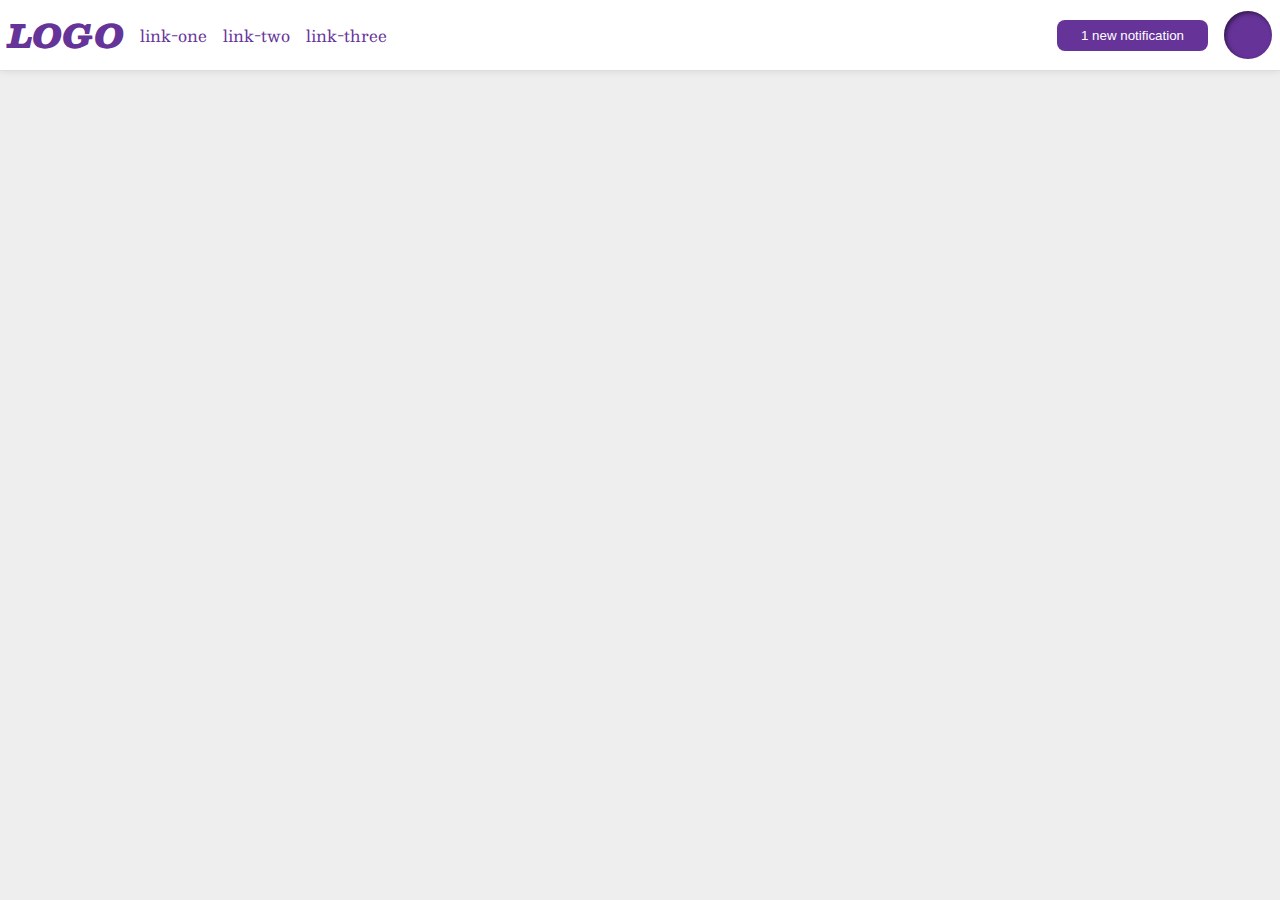
<file: flex/03-flex-header-2/index.html>
<!DOCTYPE html>
<html lang="en">
  <head>
    <meta charset="UTF-8">
    <meta http-equiv="X-UA-Compatible" content="IE=edge">
    <meta name="viewport" content="width=device-width, initial-scale=1.0">
    <title>Flex Header 2</title>
    <link rel="stylesheet" href="style.css">
  </head>
  <body>
    <div class="header">

      <div class="left">
        <div class="logo">
          LOGO
        </div>
        <ul class="links">
          <li><a href="https://google.com">link-one</a></li>
          <li><a href="https://google.com">link-two</a></li>
          <li><a href="https://google.com">link-three</a></li>
        </ul>
      </div>

      <div class="right">
        <button class="notifications">
          1 new notification
        </button>
        <div class="profile-image"></div>
      </div>

    </div>
  </body>
</html>
</file>
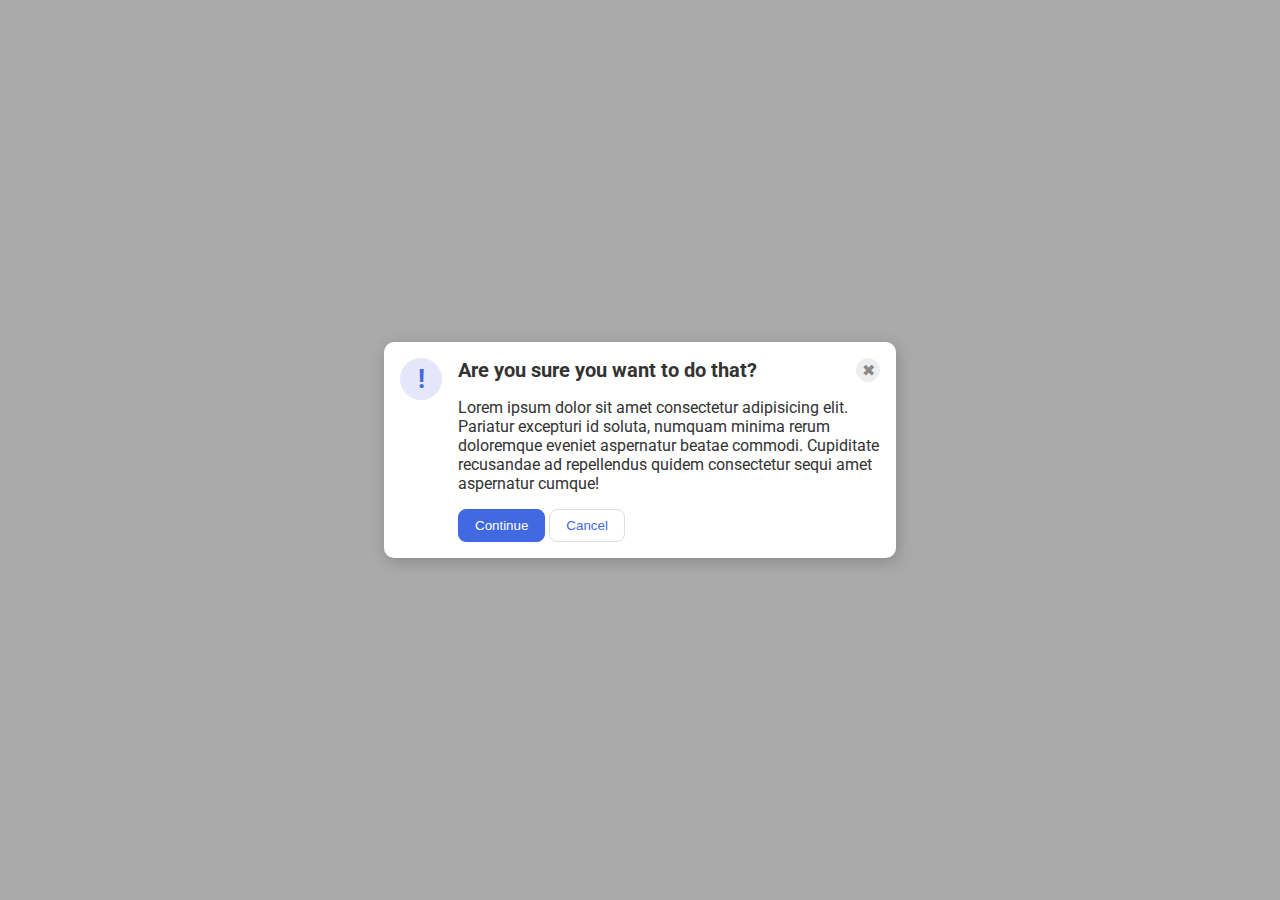
<file: flex/05-flex-modal/index.html>
<!DOCTYPE html>
<html lang="en">
  <head>
    <meta charset="UTF-8">
    <meta http-equiv="X-UA-Compatible" content="IE=edge">
    <meta name="viewport" content="width=device-width, initial-scale=1.0">
    <link rel="stylesheet" href="style.css">
    <title>Modal</title>
  </head>
  <body>
    <!-- modal -->
    <div class="modal">

      <!-- left main -->
      <div class="icon">!</div>
      <!-- right main -->
      <div class="container">

        <!-- upper main -->
        <div class="upper-cont">
          <div class="header">Are you sure you want to do that?</div>
          <button class="close-button">✖</button>
        </div>

        <div class="text">Lorem ipsum dolor sit amet consectetur adipisicing elit. Pariatur excepturi id soluta, numquam minima rerum doloremque eveniet aspernatur beatae commodi. Cupiditate recusandae ad repellendus quidem consectetur sequi amet aspernatur cumque!</div>
        
        <button class="continue">Continue</button>
        <button class="cancel">Cancel</button>

      </div>

    </div>
  </body>
</html>
</file>
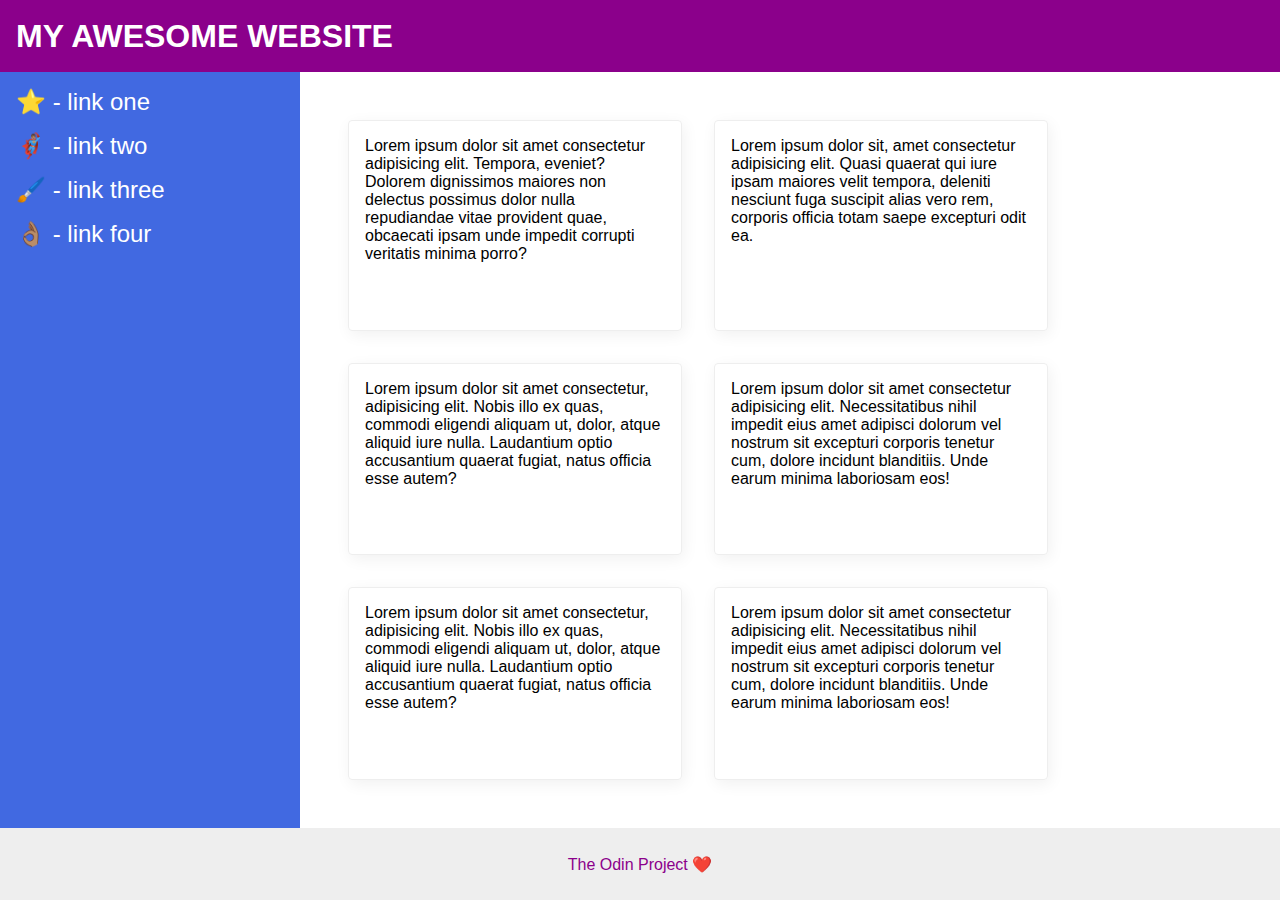
<file: flex/07-flex-layout-2/index.html>
<!DOCTYPE html>
<html lang="en">
  <head>
    <meta charset="UTF-8">
    <meta http-equiv="X-UA-Compatible" content="IE=edge">
    <meta name="viewport" content="width=device-width, initial-scale=1.0">
    <title>The Holy Grail</title>
    <link rel="stylesheet" href="style.css">
  </head>
  <body>
    <div class="header">
      MY AWESOME WEBSITE
    </div>
    
    <div class="content">
      <div class="sidebar">
            <ul>
              <li><a href="#">⭐ - link one</a></li>
              <li><a href="#">🦸🏽‍♂️ - link two</a></li>
              <li><a href="#">🖌️ - link three</a></li>
              <li><a href="#">👌🏽 - link four</a></li>
            </ul>
      </div>

      <div class="card-container">
          <div class="card">Lorem ipsum dolor sit amet consectetur adipisicing elit. Tempora, eveniet? Dolorem dignissimos maiores non delectus possimus dolor nulla repudiandae vitae provident quae, obcaecati ipsam unde impedit corrupti veritatis minima porro?</div>
          <div class="card">Lorem ipsum dolor sit, amet consectetur adipisicing elit. Quasi quaerat qui iure ipsam maiores velit tempora, deleniti nesciunt fuga suscipit alias vero rem, corporis officia totam saepe excepturi odit ea.</div>
          <div class="card">Lorem ipsum dolor sit amet consectetur, adipisicing elit. Nobis illo ex quas, commodi eligendi aliquam ut, dolor, atque aliquid iure nulla. Laudantium optio accusantium quaerat fugiat, natus officia esse autem?</div>
          <div class="card">Lorem ipsum dolor sit amet consectetur adipisicing elit. Necessitatibus nihil impedit eius amet adipisci dolorum vel nostrum sit excepturi corporis tenetur cum, dolore incidunt blanditiis. Unde earum minima laboriosam eos!</div>
          <div class="card">Lorem ipsum dolor sit amet consectetur, adipisicing elit. Nobis illo ex quas, commodi eligendi aliquam ut, dolor, atque aliquid iure nulla. Laudantium optio accusantium quaerat fugiat, natus officia esse autem?</div>
          <div class="card">Lorem ipsum dolor sit amet consectetur adipisicing elit. Necessitatibus nihil impedit eius amet adipisci dolorum vel nostrum sit excepturi corporis tenetur cum, dolore incidunt blanditiis. Unde earum minima laboriosam eos!</div>
      </div>
          
    </div>


    <div class="footer">
      The Odin Project ❤️
    </div>
  </body>
</html>
</file>
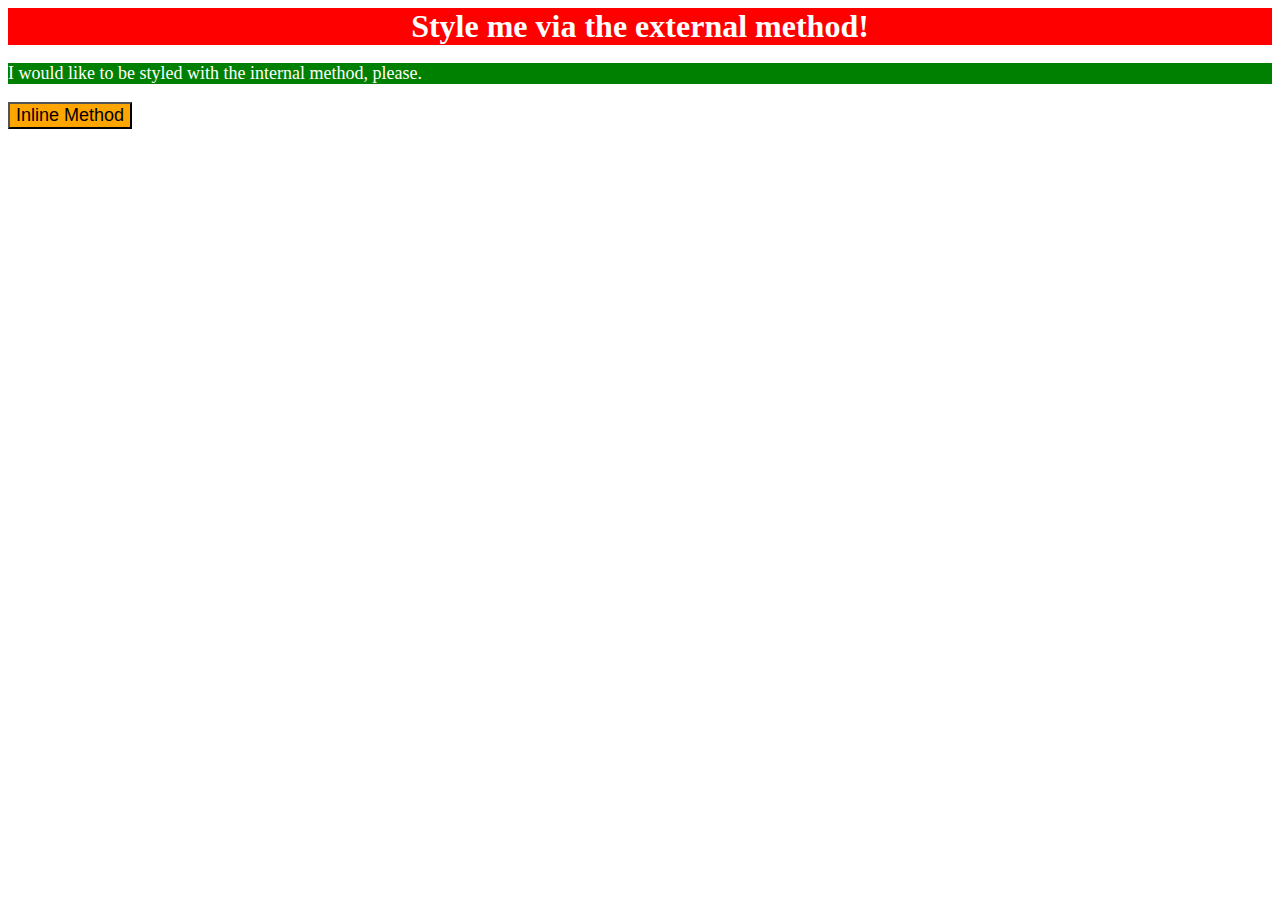
<file: foundations/01-css-methods/index.html>
<!DOCTYPE html>
<html lang="en">
  <head>
    <meta charset="UTF-8">
    <meta http-equiv="X-UA-Compatible" content="IE=edge">
    <meta name="viewport" content="width=device-width, initial-scale=1.0">
    <title>Methods for Adding CSS</title>
    <link rel="stylesheet" href="styles.css">
    <style>
      p {
        background-color: green;
        color: white;
        font-size: 18px;
      }
    </style>
  </head>
  <body>
    <div>Style me via the external method!</div>
    <p>I would like to be styled with the internal method, please.</p>
    <button style="background-color: orange; font-size: 18px;">Inline Method</button>
  </body>
</html>
</file>
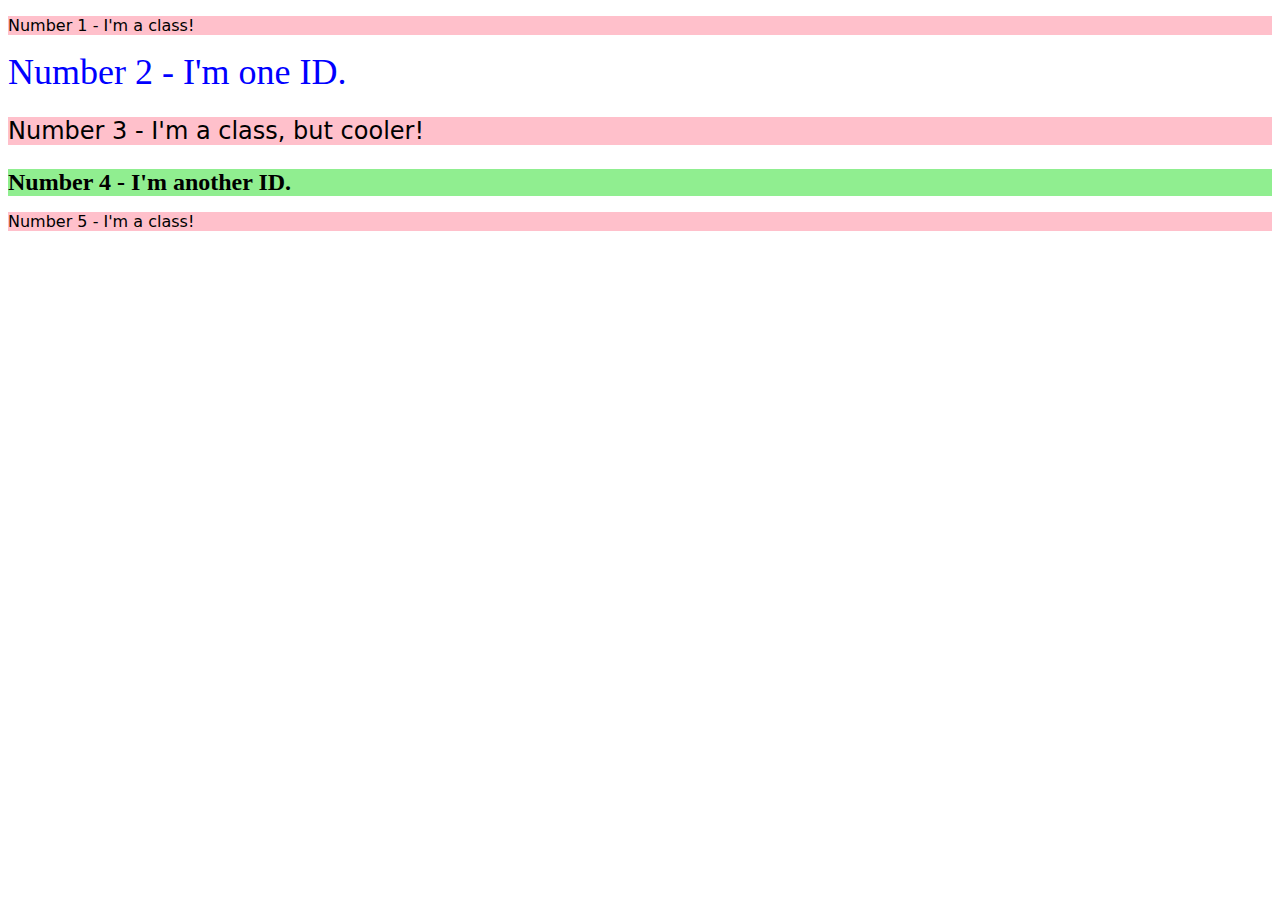
<file: foundations/02-class-id-selectors/index.html>
<!DOCTYPE html>
<html lang="en">
  <head>
    <meta charset="UTF-8">
    <meta http-equiv="X-UA-Compatible" content="IE=edge">
    <meta name="viewport" content="width=device-width, initial-scale=1.0">
    <title>Class and ID Selectors</title>
    <link rel="stylesheet" href="style.css">
  </head>
  <body>
    <p class="odd">Number 1 - I'm a class!</p>
    <div id="second">Number 2 - I'm one ID.</div>
    <p class="odd butcooler">Number 3 - I'm a class, but cooler!</p>
    <div id="fourth">Number 4 - I'm another ID.</div>
    <p class="odd">Number 5 - I'm a class!</p>
  </body>
</html>
</file>
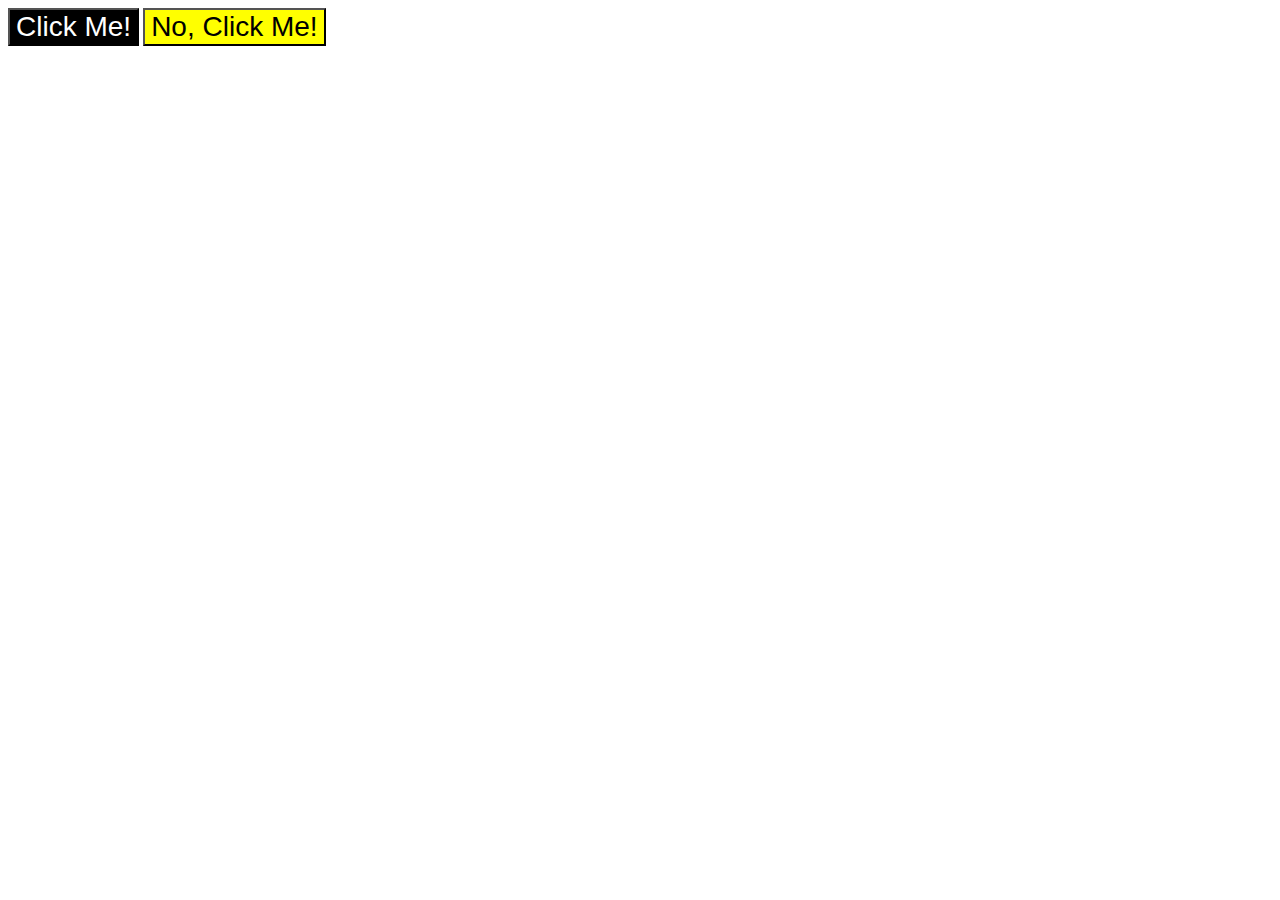
<file: foundations/03-grouping-selectors/index.html>
<!DOCTYPE html>
<html lang="en">
  <head>
    <meta charset="UTF-8">
    <meta http-equiv="X-UA-Compatible" content="IE=edge">
    <meta name="viewport" content="width=device-width, initial-scale=1.0">
    <title>Grouping Selectors</title>
    <link rel="stylesheet" href="style.css">
  </head>
  <body>
    <button class="first">Click Me!</button>
    <button class="second">No, Click Me!</button>
  </body>
</html>
</file>
<file: flex/03-flex-header-2/style.css>
/* this is some magical font-importing.  
you'll learn about it later. */
@import url('https://fonts.googleapis.com/css2?family=Besley:ital,wght@0,400;1,900&display=swap');

body {
  margin: 0;
  background: #eee;
  font-family: Besley, serif;
}

.header {
  background: white;
  border-bottom: 1px solid #ddd;
  box-shadow: 0 0 8px rgba(0,0,0,.1);
  display: flex;
  justify-content: space-between;
  gap: 16px;
  padding: 8px;
}

.profile-image {
  background: rebeccapurple;
  box-shadow: inset 2px 2px 4px rgba(0,0,0,.5);
  border-radius: 50%;
  width: 48px;
  height: 48px;
  flex-shrink: 0;
}

.logo {
  color: rebeccapurple;
  font-size: 32px;
  font-weight: 900;
  font-style: italic;
}

button {
  border: none;
  border-radius: 8px;
  background: rebeccapurple;
  color: white;
  padding: 8px 24px;
}

a {
  /* this removes the line under our links */
  text-decoration: none;
  color: rebeccapurple;
}

ul {
  list-style-type: none;
  padding: 0;
  margin: 0;
  display: flex;
  gap: 16px;
}

.left,
.right {
  display: flex;
  align-items: center;
  gap: 16px;
}
</file>
<file: flex/05-flex-modal/style.css>
@import url('https://fonts.googleapis.com/css2?family=Roboto:wght@400;700&display=swap');

html, body {
  height: 100%;
}

body {
  font-family: Roboto, sans-serif;
  margin: 0;
  background: #aaa;
  color: #333;
  /* I'll give you this one for free lol */
  display: flex;
  align-items: center;
  justify-content: center;
}

.modal {
  background: white;
  width: 480px;
  border-radius: 10px;
  box-shadow: 2px 4px 16px rgba(0,0,0,.2);
  padding: 16px;
  gap: 16px;
  display: flex;
}


.upper-cont {
  display: flex;
  justify-content: space-between;
  align-items: center;
}

.text {
  margin: 16px 0;
}

.header {
  font-size: 20px;
  font-weight: bold;
}

.icon {
  color: royalblue;
  font-size: 26px;
  font-weight: 700;
  background: lavender;
  width: 42px;
  height: 42px;
  border-radius: 50%;
  display: flex;
  align-items: center;
  justify-content: center;
  flex-shrink: 0;
}

.close-button {
  background: #eee;
  border-radius: 50%;
  color: #888;
  font-weight: 400;
  font-size: 16px;
  height: 24px;
  width: 24px;
  display: flex;
  align-items: center;
  justify-content: center;
  border: 1px solid #eee;
  padding: 0;
}

button {
  cursor: pointer;
  padding: 8px 16px;
  border-radius: 8px;
}

button.continue {
  background: royalblue;
  border: 1px solid royalblue;
  color: white;
}

button.cancel {
  background: white;
  border: 1px solid #ddd;
  color: royalblue;
}
</file>
<file: flex/07-flex-layout-2/style.css>
body {
  font-family: -apple-system, BlinkMacSystemFont, 'Segoe UI', Roboto, Oxygen, Ubuntu, Cantarell, 'Open Sans', 'Helvetica Neue', sans-serif;
  margin: 0;
  min-height: 100vh;
  display: flex;
  flex-direction: column;
  justify-content: space-between;
}

.header {
  height: 72px;
  background: darkmagenta;
  color: white;
  display: flex;
  align-items: center;
  font-size: 32px;
  font-weight: 900;
  padding: 0 16px;

}

.footer {
  height: 72px;
  background: #eee;
  color: darkmagenta;
  display: flex;
  justify-content: center;
  align-items: center;

}

.sidebar {
  width: 300px;
  background: royalblue;
  box-sizing: border-box;
  flex-shrink: 0;
  padding: 16px;
}

ul {
  list-style-type: none;
  margin: 0;
  padding: 0;
}

a{
  text-decoration: none;
  font-size: 24px;
  color: white;
}

li {
  margin-bottom: 16px;
}

.card {
  border: 1px solid #eee;
  box-shadow: 2px 4px 16px rgba(0,0,0,.06);
  border-radius: 4px;
  width: 300px;
  padding: 16px;
}

.content{
  display: flex;
  flex-grow: 1;
}

.card-container {
  display: flex;
  flex-wrap: wrap;
  gap: 32px;
  padding: 48px;
}
</file>
<file: foundations/01-css-methods/styles.css>
div {
    background: red;
    color: white;
    font-size: 32px;
    text-align: center;
    font-weight: bold;
}
</file>
<file: foundations/02-class-id-selectors/style.css>
.odd {
    background-color: pink;
    font-family: Verdana, DejaVu Sans, sans-serif;
}

.odd.butcooler{
    font-size: 24px;
}

#second {
    color: blue;
    font-size: 36px;
}

#fourth {
    background-color: lightgreen;
    font-size: 24px;
    font-weight: bold;
}
</file>
<file: foundations/03-grouping-selectors/style.css>
.first,
.second{
    font-size: 28px;
    font-family: Helvetica, 'Times New Roman', sans-serif;
}

.first{
    color: white;
    background: black;
}

.second{
    color: black;
    background: yellow;
}
</file>
